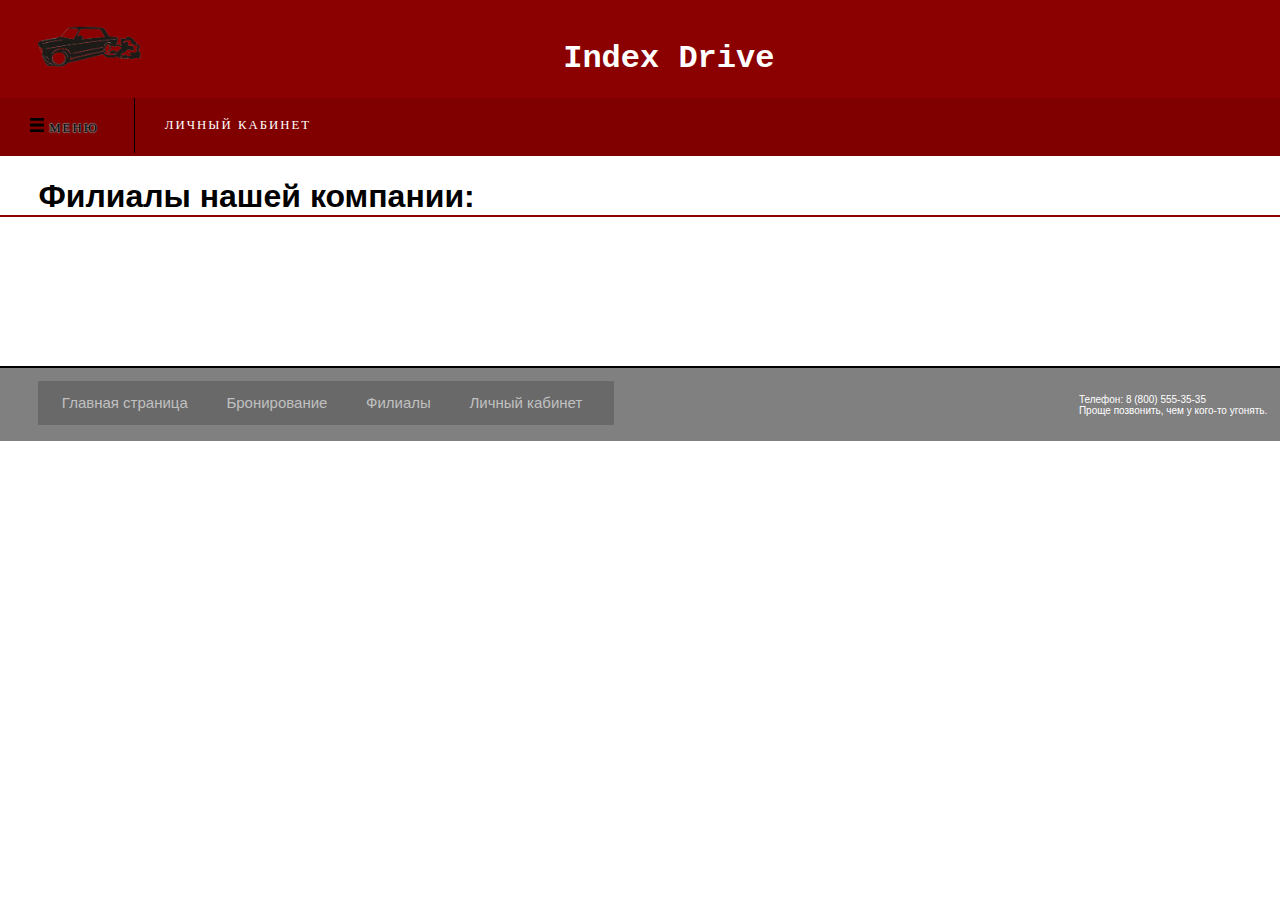
<file: branches.html>
<!DOCTYPE html>
<html>
<head>
	<meta charset="utf-8">
	<title>Филиалы</title>
	<link rel="stylesheet" type="text/css" href="css/branches.css">
</head>
<body>
<header>
	<a href="index.html"><img src="img/lp/logo.png" class="logo"></a><div style="margin-left: 33%;margin-right: auto; display: inline-block;"><h1>Index Drive</h1></div>
	<nav>
  		<ul class="topmenu">
    		<li><a href="" class="active"><img style="height: 14px;"src="img/menu stripes.png"> Меню<span class="fa fa-angle-down"></span></a>
      			<ul class="submenu">
        			<li><a href="branches.html">Филиалы</a></li>
        			<li><a href="booking.html">Бронирование</a></li>
        			<li><a href="cards.html">Банковские карты</a></li>
      			</ul>
    		</li>
		    <li><a href="register.html">Личный кабинет</a></li>
  		</ul>
	</nav>
</header>
<h1 style="border-bottom: 2px solid darkred; padding-left: 3%;">Филиалы нашей компании:</h1>
<script type="text/javascript" charset="utf-8" async src="https://api-maps.yandex.ru/services/constructor/1.0/js/?um=constructor%3Ab9a96036751d36dacc7adcfa4d943124614c86277bbc1a7d9e653b3f286d2bb4&amp;width=100%25&amp;height=500&amp;lang=ru_RU&amp;scroll=true"></script>
<footer>
	<div class="f_text">Телефон: 8 (800) 555-35-35
		<br>Проще позвонить, чем у кого-то угонять.
	</div>
	<div class="menu">
		<ul>
			<li><a href="index.html">Главная страница</a></li>
			<li><a href="booking.html">Бронирование</a></li>
			<li><a href="branches.html">Филиалы</a></li>
			<li><a href="register.html">Личный кабинет</a></li>
		</ul>
	</div>
</footer>
</body>
</html>
</file>
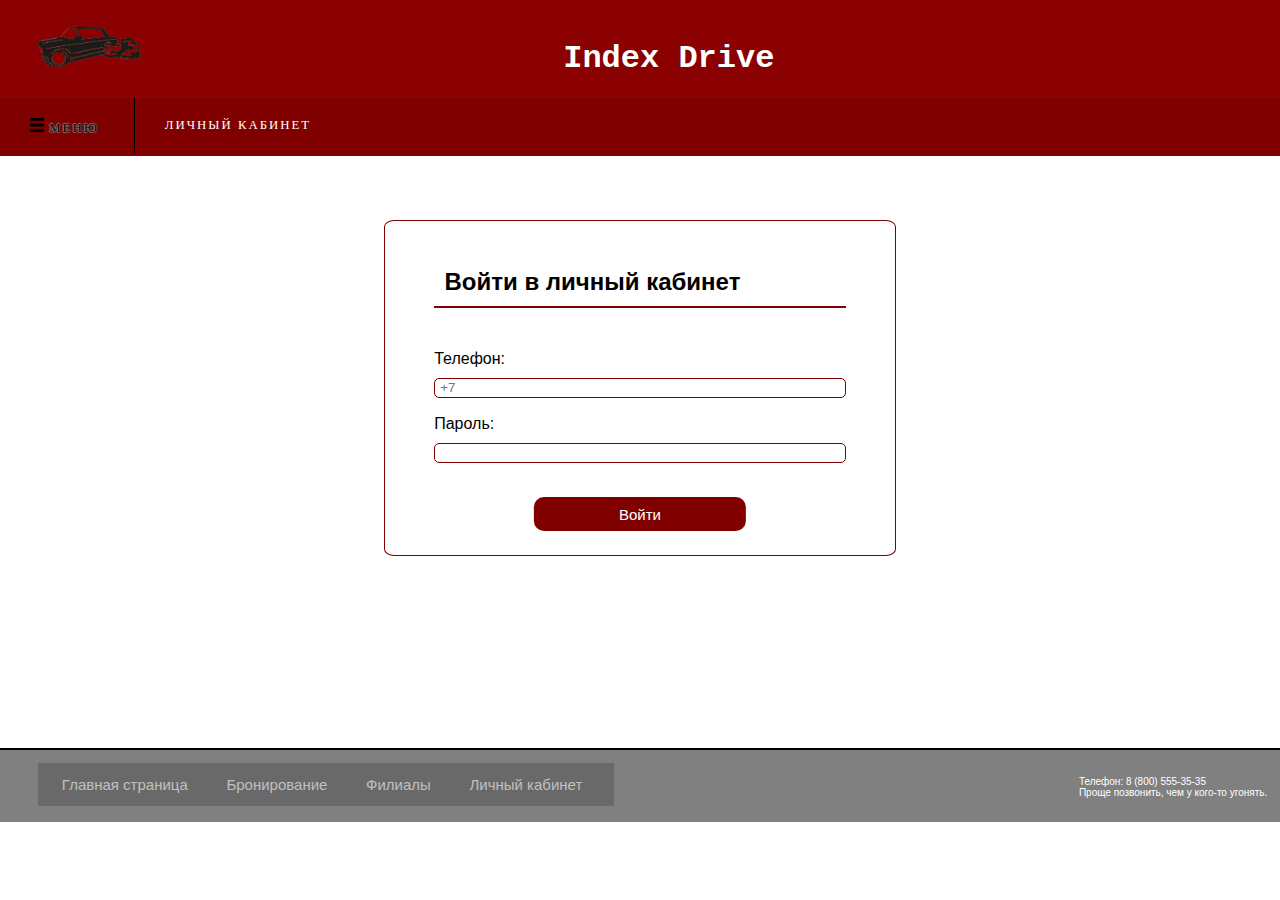
<file: login.html>
<!DOCTYPE html>
<html>
<head>
	<meta charset="utf-8">
	<title>Вход в личный кабинет</title>
	<link rel="stylesheet" type="text/css" href="css/login.css">
</head>
<body>
<header>
	<a href="index.html"><img src="img/lp/logo.png" class="logo"></a><div style="margin-left: 33%;margin-right: auto; display: inline-block;"><h1>Index Drive</h1></div>
	<nav>
  		<ul class="topmenu">
    		<li><a href="" class="active"><img style="height: 14px;"src="img/menu stripes.png"> Меню<span class="fa fa-angle-down"></span></a>
      			<ul class="submenu">
        			<li><a href="branches.html">Филиалы</a></li>
        			<li><a href="booking.html">Бронирование</a></li>
        			<li><a href="cards.html">Банковские карты</a></li>
      			</ul>
    		</li>
		    <li><a href="register.html">Личный кабинет</a></li>
  		</ul>
	</nav>
</header>
<form>
		<div class="group">
			<h2 title="Форма регистрации">Войти в личный кабинет</h2>
			<label for="">Телефон:</label>
			<input type="number" placeholder="+7" pattern="+[0-9]{11}" name="name">
		</div>
		<div class="group">
			<label for="">Пароль:</label>
			<input type="password" name="password">
		</div>
		<div class="group">
			<center><button>Войти</button></center>
		</div>
	</form>
<footer>
	<div class="f_text">Телефон: 8 (800) 555-35-35
		<br>Проще позвонить, чем у кого-то угонять.
	</div>
	<div class="menu">
		<ul>
			<li><a href="index.html">Главная страница</a></li>
			<li><a href="booking.html">Бронирование</a></li>
			<li><a href="branches.html">Филиалы</a></li>
			<li><a href="register.html">Личный кабинет</a></li>
		</ul>
	</div>
</footer>
</body>
</html>
</file>
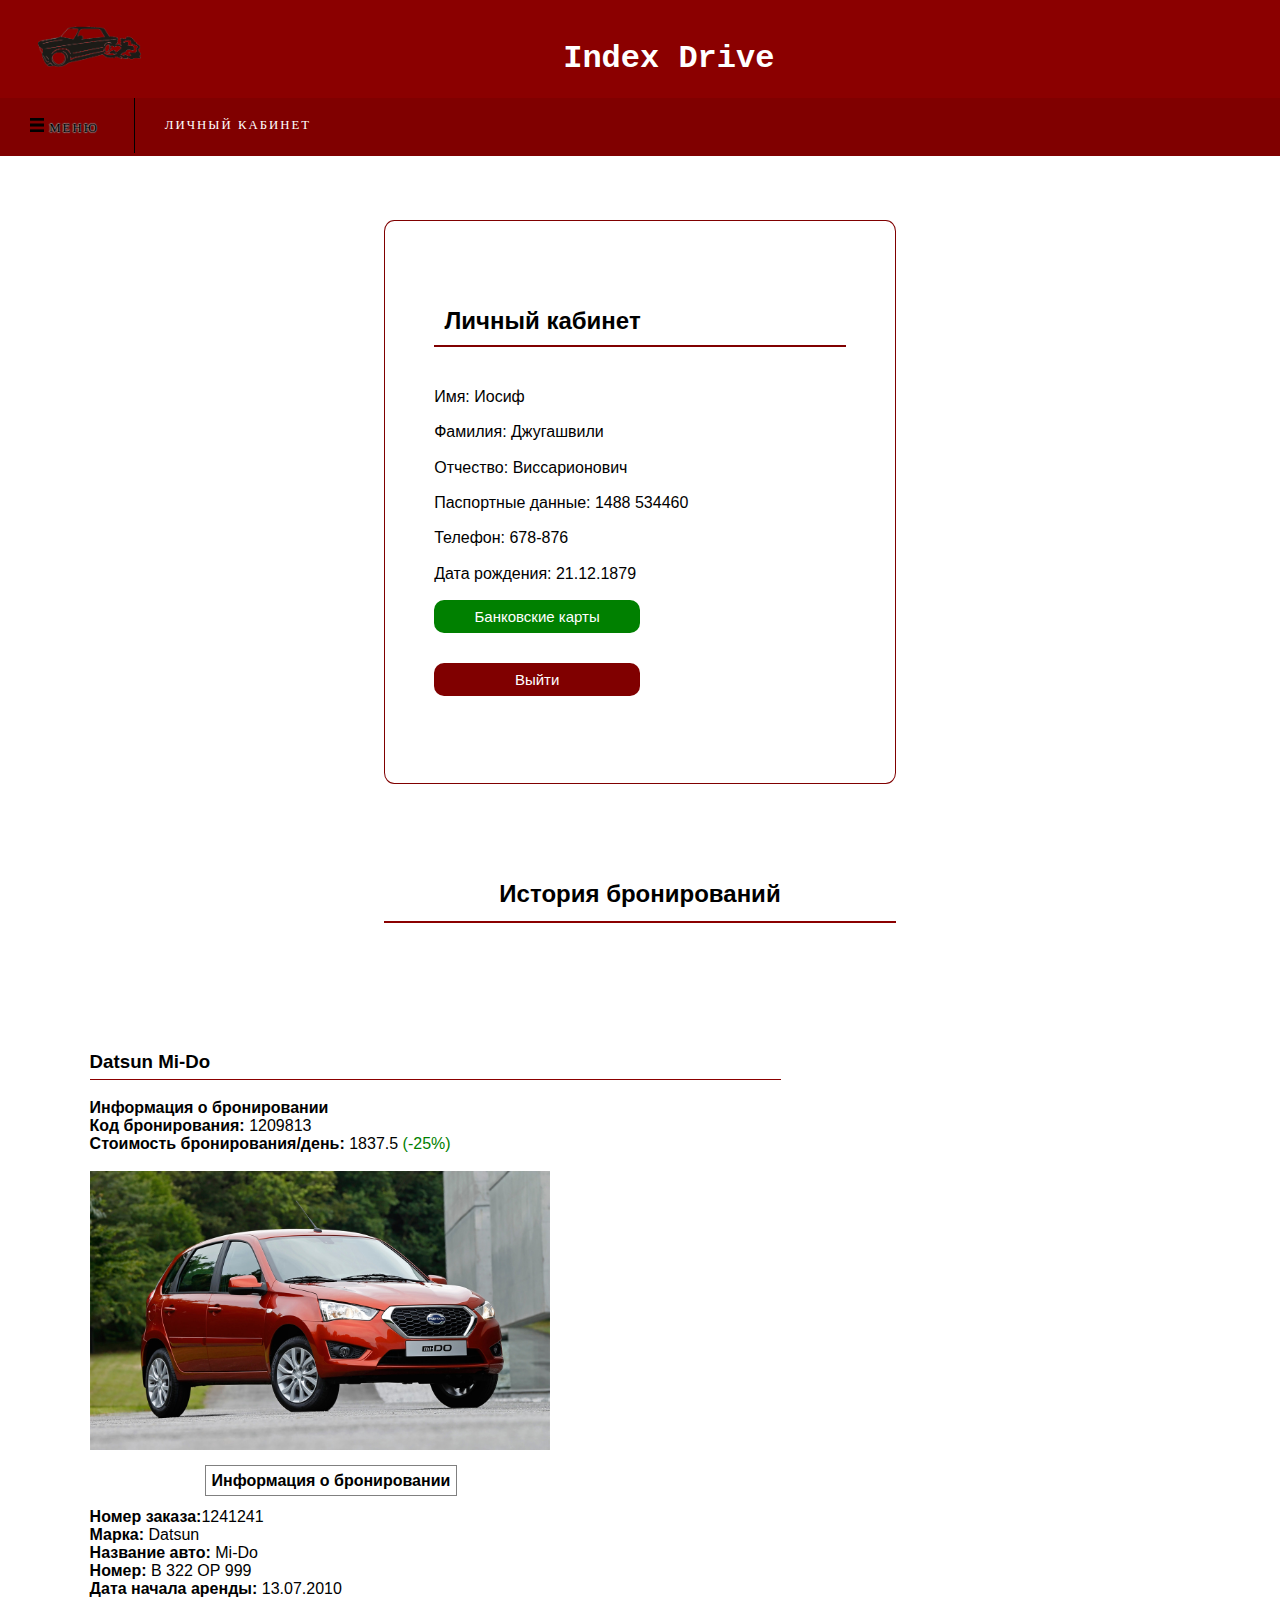
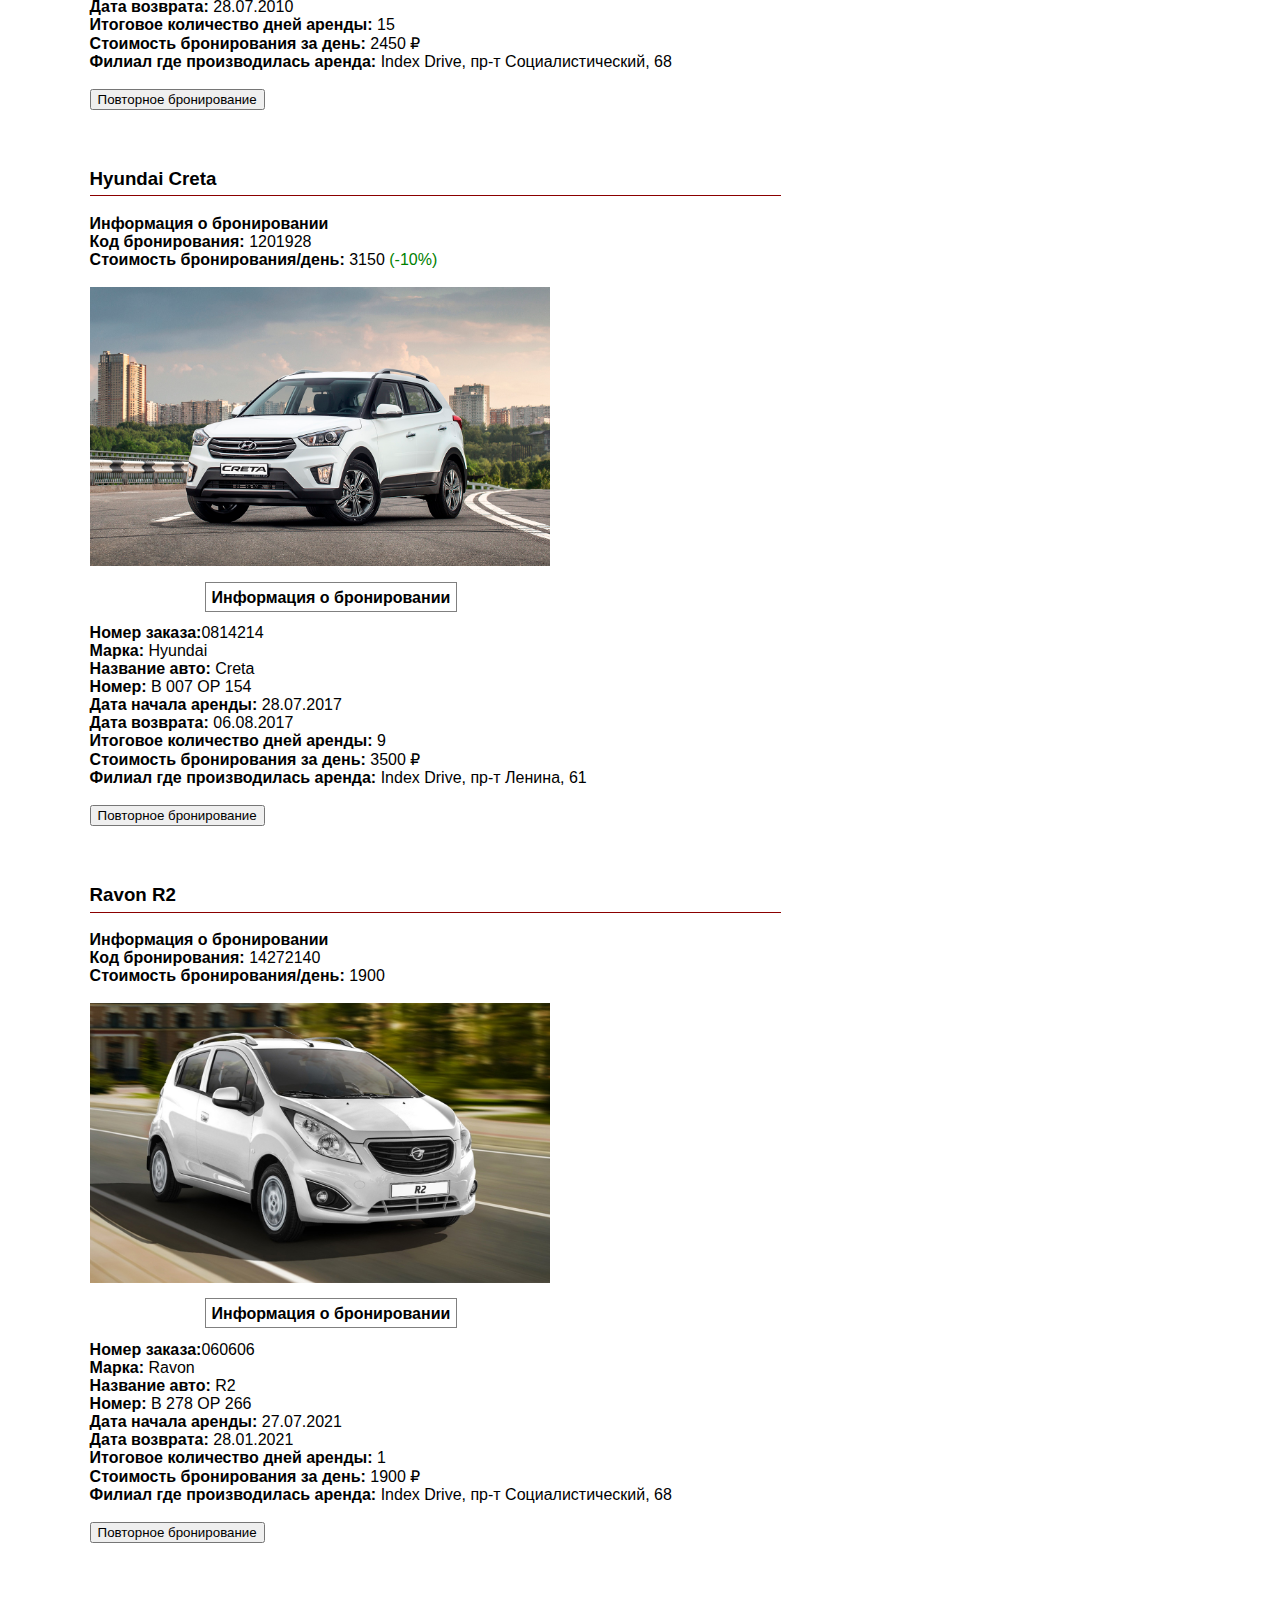
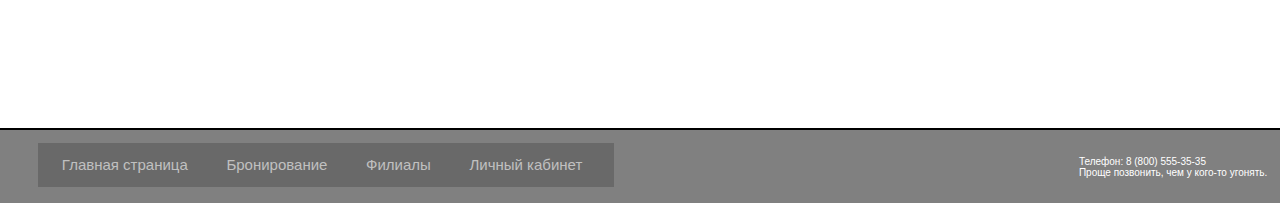
<file: profile.html>
<!DOCTYPE html>
<html>
<head>
	<meta charset="utf-8">
	<title>Личный кабинет</title>
	<link rel="stylesheet" type="text/css" href="css/profile.css">
</head>
<body>
<header>
	<a href="index.html"><img src="img/lp/logo.png" class="logo"></a><div style="margin-left: 33%;margin-right: auto; display: inline-block;"><h1>Index Drive</h1></div>
	<nav>
  		<ul class="topmenu">
    		<li><a href="" class="active"><img style="height: 14px;"src="img/menu stripes.png"> Меню<span class="fa fa-angle-down"></span></a>
      			<ul class="submenu">
        			<li><a href="branches.html">Филиалы</a></li>
        			<li><a href="booking.html">Бронирование</a></li>
        			<li><a href="cards.html">Банковские карты</a></li>
      			</ul>
    		</li>
		    <li><a href="register.html">Личный кабинет</a></li>
  		</ul>
	</nav>
</header>
<form>
		<div class="group">
			<h2 title="Форма регистрации">Личный кабинет</h2>
			<label for="">Имя: Иосиф</label>
		</div>
		<div class="group">
			<label for="">Фамилия: Джугашвили</label>
		</div>
		<div class="group">
			<label for="">Отчество: Виссарионович</label>
		</div>
		<div class="group">
			<label for="">Паспортные данные: 1488 534460</label>
		</div>
		<div class="group">
			<label for="">Телефон: 678-876</label>
		</div>
		<div class="group">
			<label for="">Дата рождения: 21.12.1879</label>
		</div>
		<div class="group">
			<button type="submit" formaction="cards.html" style="background: green;">Банковские карты</button>
		</div>
		<div class="group">
				<button type="submit" formaction="login.html">Выйти</button>
		</div>
	</form>

	<center><h2 style="border-bottom: 2px solid darkred; padding-bottom: 1%; max-width: 40%;">История бронирований</h2></center>
<div class="frame">
	<div style="margin-bottom: 5%;" class="b_div">
		<h3 style="border-bottom: 1px solid darkred; padding-bottom: 0.5%; max-width: 60%">Datsun Mi-Do</h3>
		<b>Информация о бронировании</b>
		<br><b>Код бронирования: </b>1209813
		<br><b>Стоимость бронирования/день: </b>1837.5 <span style="color: green;">(-25%)</span>
		<br>
		<br><img src="img/booking/datsun mi-do.jpg" width="40%" style="margin-left: 0; display: inline;"><span class="b_text">
		<br>
		<br><span style="margin-left:10%; border:gray 1px solid; padding:0.5%"><b>Информация о бронировании</b></span>
		<br>
		<br><b>Номер заказа:</b>1241241
		<br><b>Марка:</b> Datsun
		<br><b>Название авто:</b> Mi-Do
		<br><b>Номер:</b> В 322 ОР 999</span>
		<br><b>Дата начала аренды: </b>13.07.2010
		<br><b>Дата возврата: </b>28.07.2010
		<br><b>Итоговое количество дней аренды: </b>15
		<br><b>Стоимость бронирования за день: </b>2450 ₽
		<br><b>Филиал где производилась аренда: </b>Index Drive, пр-т Социалистический, 68
		<br>
		<br>
		<button type="submit" style="margin-left:0;">Повторное бронирование</button>
	</div>

	<div style="margin-bottom: 5%;" class="b_div">
		<h3 style="border-bottom: 1px solid darkred; padding-bottom: 0.5%; max-width: 60%">Hyundai Creta</h3>
		<b>Информация о бронировании</b>
		<br><b>Код бронирования: </b>1201928
		<br><b>Стоимость бронирования/день: </b>3150 <span style="color: green;">(-10%)</span>
		<br>
		<br><img src="img/booking/hyundai creta.jpg" width="40%" style="margin-left: 0; display: inline;"><span class="b_text">
		<br>
		<br><span style="margin-left:10%; border:gray 1px solid; padding:0.5%"><b>Информация о бронировании</b></span>
		<br>
		<br><b>Номер заказа:</b>0814214
		<br><b>Марка:</b> Hyundai
		<br><b>Название авто:</b> Creta
		<br><b>Номер:</b> В 007 ОР 154</span>
		<br><b>Дата начала аренды: </b>28.07.2017
		<br><b>Дата возврата: </b>06.08.2017
		<br><b>Итоговое количество дней аренды: </b>9
		<br><b>Стоимость бронирования за день: </b>3500 ₽
		<br><b>Филиал где производилась аренда: </b>Index Drive, пр-т Ленина, 61
		<br>
		<br>
		<button type="submit" style="margin-left:0;">Повторное бронирование</button>
	</div>

	<div style="margin-bottom: 5%;" class="b_div">
		<h3 style="border-bottom: 1px solid darkred; padding-bottom: 0.5%; max-width: 60%">Ravon R2</h3>
		<b>Информация о бронировании</b>
		<br><b>Код бронирования: </b>14272140
		<br><b>Стоимость бронирования/день: </b>1900 <span style="color: green;"></span>
		<br>
		<br><img src="img/booking/ravon r2.jpg" width="40%" style="margin-left: 0; display: inline;"><span class="b_text">
		<br>
		<br><span style="margin-left:10%; border:gray 1px solid; padding:0.5%"><b>Информация о бронировании</b></span>
		<br>
		<br><b>Номер заказа:</b>060606
		<br><b>Марка:</b> Ravon
		<br><b>Название авто:</b> R2
		<br><b>Номер:</b> В 278 ОР 266</span>
		<br><b>Дата начала аренды: </b>27.07.2021
		<br><b>Дата возврата: </b>28.01.2021
		<br><b>Итоговое количество дней аренды: </b>1
		<br><b>Стоимость бронирования за день: </b>1900 ₽
		<br><b>Филиал где производилась аренда: </b>Index Drive, пр-т Социалистический, 68
		<br>
		<br>
		<button type="submit" style="margin-left:0;">Повторное бронирование</button>
	</div>
</div>

<footer>
	<div class="f_text">Телефон: 8 (800) 555-35-35
		<br>Проще позвонить, чем у кого-то угонять.
	</div>
	<div class="menu">
		<ul>
			<li><a href="index.html">Главная страница</a></li>
			<li><a href="booking.html">Бронирование</a></li>
			<li><a href="branches.html">Филиалы</a></li>
			<li><a href="register.html">Личный кабинет</a></li>
		</ul>
	</div>
</footer>
</body>
</html>
</file>
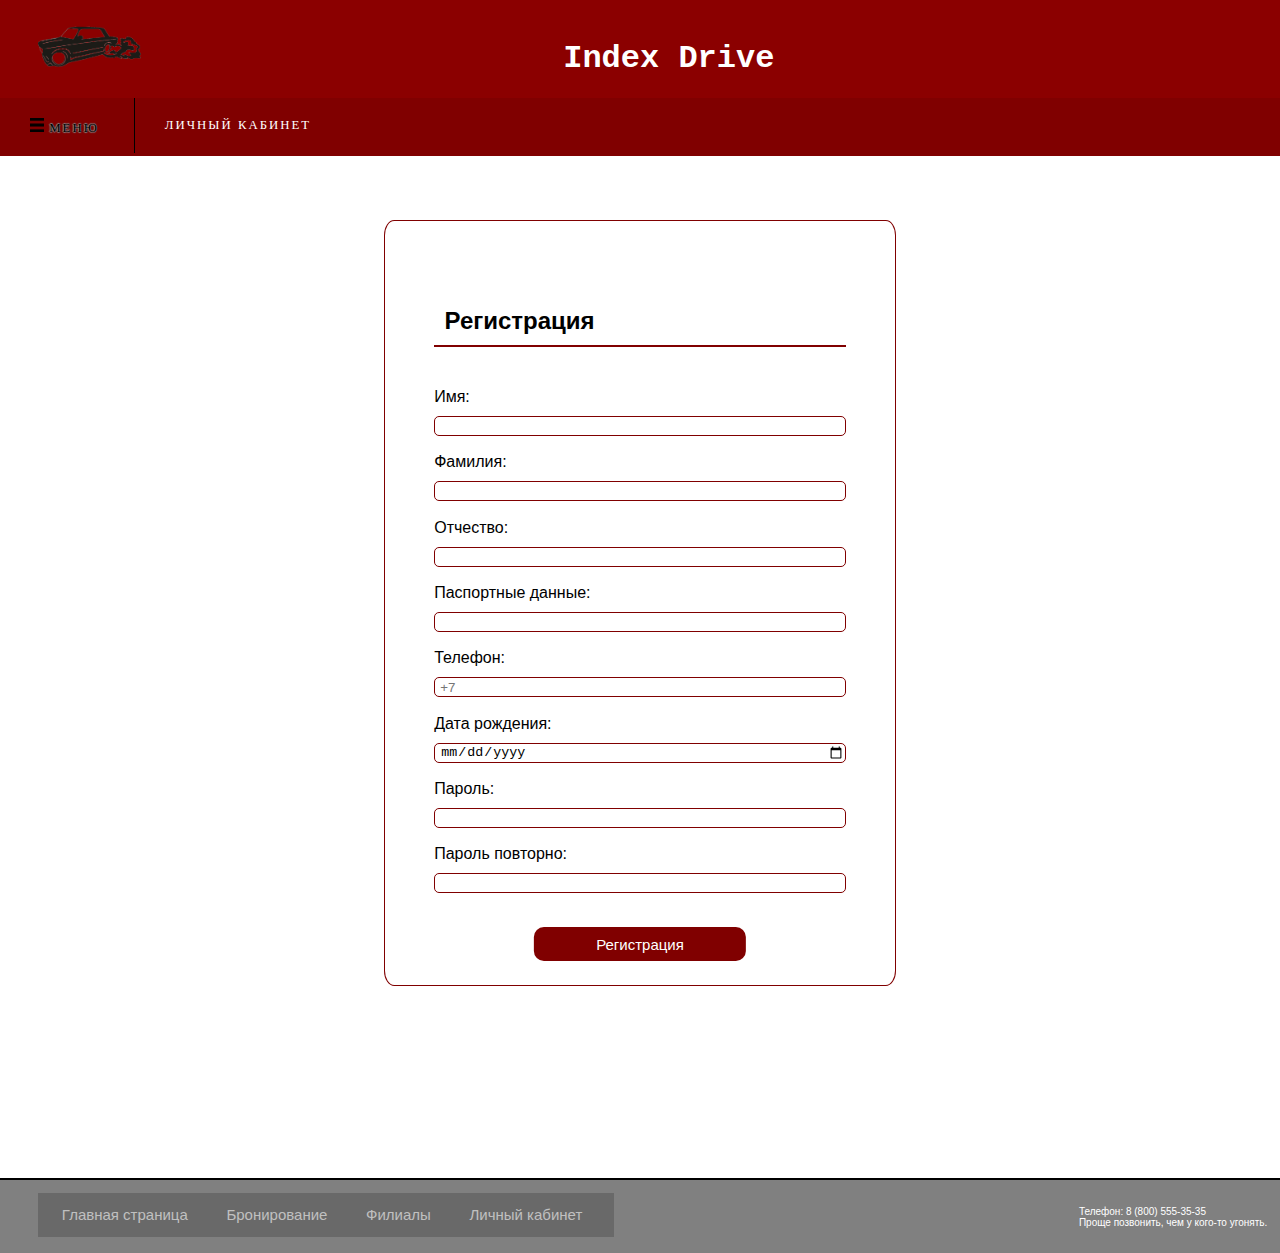
<file: register.html>
<!DOCTYPE html>
<html>
<head>
	<meta charset="utf-8">
	<title>Страница регистрации</title>
	<link rel="stylesheet" type="text/css" href="css/register.css">
</head>
<body>
<header>
	<a href="index.html"><img src="img/lp/logo.png" class="logo"></a><div style="margin-left: 33%;margin-right: auto; display: inline-block;"><h1>Index Drive</h1></div>
	<nav>
  		<ul class="topmenu">
    		<li><a href="" class="active"><img style="height: 14px;"src="img/menu stripes.png"> Меню<span class="fa fa-angle-down"></span></a>
      			<ul class="submenu">
        			<li><a href="branches.html">Филиалы</a></li>
        			<li><a href="booking.html">Бронирование</a></li>
        			<li><a href="cards.html">Банковские карты</a></li>
      			</ul>
    		</li>
		    <li><a href="profile.html">Личный кабинет</a></li>
  		</ul>
	</nav>
</header>
</header>
<form>
		<div class="group">
			<h2 title="Форма регистрации">Регистрация</h2>
			<label for="">Имя:</label>
			<input type="text" name="name">
		</div>
		<div class="group">
			<label for="">Фамилия:</label>
			<input type="text" name="last name">
		</div>
		<div class="group">
			<label for="">Отчество:</label>
			<input type="text" name="llname">
		</div>
		<div class="group">
			<label for="">Паспортные данные:</label>
			<input type="text" pattern="[0-9]{4}\ [0-9]{6}" name="passport number">
		</div>
		<div class="group">
			<label for="">Телефон:</label>
			<input type="number" placeholder="+7" name="phone number">
		</div>
		<div class="group">
			<label for="">Дата рождения:</label>
			<input type="date" pattern="[0-9]{2}\.[0-9]{2}\.[0-9]{4}" name="birthdate">
		</div>
		<div class="group">
			<label for="">Пароль:</label>
			<input type="password" name="password">
		</div>
		<div class="group">
			<label for="">Пароль повторно:</label>
			<input type="password" name="password">
		</div>
		<div class="group">
			<center><button>Регистрация</button></center>
		</div>
	</form>
<footer>
	<div class="f_text">Телефон: 8 (800) 555-35-35
		<br>Проще позвонить, чем у кого-то угонять.
	</div>
	<div class="menu">
		<ul>
			<li><a href="index.html">Главная страница</a></li>
			<li><a href="booking.html">Бронирование</a></li>
			<li><a href="branches.html">Филиалы</a></li>
			<li><a href="register.html">Личный кабинет</a></li>
		</ul>
	</div>
</footer>
</body>
</html>
</file>
<file: css/branches.css>
header {
	display: block;
	background: #8B0000;
	top:  0;
	height: 5%;
	width: 100%;
  font-family: "Arial Black";
}
header h1 {
  color: white;
  display: inline-block;
  top:0;
  margin-left: auto;
  margin-right: auto;
  font-family: 'Courier';
  text-align: center;
}
.logo {
  width:8%;
  display: inline-block;
  margin:2% auto 0 3%;
}
.h_text {
}
*{box-sizing: border-box;}
body {
  margin: 0;
  font-family: 'Arial';
}
nav {background: #800000;}
nav ul {
  margin: 0;
  padding: 0;
  list-style: none;
}
nav ul:after {
  content: "";
  display: table;
  clear: both;
}
nav a {
  text-decoration: none;
  display: block;
  transition: .3s linear;
}
.topmenu > li {
  float: left;
  position: relative;
  border-left: 1px solid black;
}
.topmenu > li:first-child {border-left: 0;}
.topmenu > li > a {  
  padding: 20px 30px;
  font-size: 80%;
  text-transform: uppercase;
  color: white;
  letter-spacing: 2px;
}
.topmenu > li > a.active, 
.submenu a:hover {color: black;text-shadow: 0px 0 1px #808080,0 1px 1px #808080, -1px 0 1px #808080, 0 -1px 1px #808080;}
.topmenu .fa, 
.submenu .fa {
  margin-left: 5px;
  color: inherit;
}
.submenu {
  position: absolute;
  z-index: 5;
  min-width: 200px;
  background: white;
  border-top: 1px solid #CBCBCC;
  border-left: 1px solid #CBCBCC;
  border-right: 1px solid #CBCBCC;
  visibility: hidden;
  opacity: 0; 
  transform-origin: 0% 0%;
  transform: rotateX(-90deg);
  transition: .3s linear;
  font-family: 'Arial';
}
.submenu li {position: relative;}
.submenu li a {
  color: #282828;
  padding: 10px 20px;
  font-size: 13px;
  border-bottom: 1px solid #CBCBCC;
}
.submenu .submenu {
  position: absolute;
  left: 100%;
  top: -1px;
  transition: .3s linear;
}
nav li:hover > .submenu {
  transform: rotateX(0deg);
  visibility: visible;
  opacity: 1;
}
section {
  top: 0;
  height: 20%;
  text-align: center;
  border-top: 3px solid;
  border-bottom: 3px solid;
  padding: 3%;
}
/* Кнопка */
{box-sizing: border-box;}
input {
  width: 100%;
  height: 42px;
  padding-left: 3%;
  border: 2px solid #F08080;
  border-radius: 5px;
  outline: none;
}
.s_icon {
  display: inline-block;
  width: 90%;
}
/* Подвал */

footer {
  position: absolute;
  background: #808080;
  width: 100%;
  margin: 10% 0 0 0;
  border-top: 2px solid black;
}
.f_text, .f_text p {
  position: relative;
  float: right;
  font-size: 10px;
  margin-right: 1%;
  color: white;
  max-width: 20%;
  margin-top: 2%;
}

/* Навигация в подвале */

.menu ul {
  list-style: none;
  margin-left: 3%;
  margin-top: 1%;
  background: #696969;
  max-width: 45%;
  padding-left: 0.5%;
  padding-top: 1%;
  padding-bottom: 1%;
  padding-right: 0;
}
.menu a {
  text-decoration: none;
  font-size: 15px;
  padding-top: 1%;
  padding-left: 3%;
  padding-right: 3%;
  padding-bottom: 1.5%;
  font-family: Arial;
  color:  #C0C0C0;
  -moz-transition: all 0.3s 0.01s ease;
  -o-transition: all 0.3s 0.01s ease;
  -webkit-transition: all 0.3s 0.01s ease;
  margin: 0;
}
.menu a:hover {
  background: #800000;
}
.menu li {
  display: inline;
}

/* Регистрация */

h2 {
  cursor: help;
  margin: 0;
  border-bottom: 2px solid #800000;
  padding: 2.5%;
  margin-bottom: 10%;
}
form {
  margin: 5% auto;
  border: #800000 solid 1px;
  width: 40%;
  height: 100%;
  padding: 2% 3% 5% 3%;
  border-radius: 2%;
}
.group {
  position: relative;
  margin: 1%;
  padding: 1.5%;
}
input {
  margin-top: 10px;
  height: 20px;
  width: 100%;
  border-radius: 5px;
  padding-left: 5px;
  border: 1px solid #800000;
}
input:focus {
  border: 2px solid #4B0082;
}
.group button {
  position: absolute;
  right: 50%;
  left: 50%;
  transform: translate(-50%,50%);
  border-radius: 10px;
  cursor:  pointer;
  padding: 1%;
  justify-content: middle;
  color: white;
  background: #800000;
  border: none;
  font-size: 15px;
  padding: 2% 0 2% 0;
  width: 50%;

}
.group button:hover {
  background: #B22222;
}
</file>
<file: css/login.css>
header {
	display: block;
	background: #8B0000;
	top:  0;
	height: 5%;
	width: 100%;
  font-family: "Arial Black";
}
header h1 {
  color: white;
  display: inline-block;
  top:0;
  margin-left: auto;
  margin-right: auto;
  font-family: 'Courier';
  text-align: center;
}
.logo {
  width:8%;
  display: inline-block;
  margin:2% auto 0 3%;
}
.h_text {
}
*{box-sizing: border-box;}
body {
  margin: 0;
  font-family: 'Arial';
}
nav {background: #800000;}
nav ul {
  margin: 0;
  padding: 0;
  list-style: none;
}
nav ul:after {
  content: "";
  display: table;
  clear: both;
}
nav a {
  text-decoration: none;
  display: block;
  transition: .3s linear;
}
.topmenu > li {
  float: left;
  position: relative;
  border-left: 1px solid black;
}
.topmenu > li:first-child {border-left: 0;}
.topmenu > li > a {  
  padding: 20px 30px;
  font-size: 80%;
  text-transform: uppercase;
  color: white;
  letter-spacing: 2px;
}
.topmenu > li > a.active, 
.submenu a:hover {color: black;text-shadow: 0px 0 1px #808080,0 1px 1px #808080, -1px 0 1px #808080, 0 -1px 1px #808080;}
.topmenu .fa, 
.submenu .fa {
  margin-left: 5px;
  color: inherit;
}
.submenu {
  position: absolute;
  z-index: 5;
  min-width: 200px;
  background: white;
  border-top: 1px solid #CBCBCC;
  border-left: 1px solid #CBCBCC;
  border-right: 1px solid #CBCBCC;
  visibility: hidden;
  opacity: 0; 
  transform-origin: 0% 0%;
  transform: rotateX(-90deg);
  transition: .3s linear;
  font-family: 'Arial';
}
.submenu li {position: relative;}
.submenu li a {
  color: #282828;
  padding: 10px 20px;
  font-size: 13px;
  border-bottom: 1px solid #CBCBCC;
}
.submenu .submenu {
  position: absolute;
  left: 100%;
  top: -1px;
  transition: .3s linear;
}
nav li:hover > .submenu {
  transform: rotateX(0deg);
  visibility: visible;
  opacity: 1;
}
section {
  top: 0;
  height: 20%;
  text-align: center;
  border-top: 3px solid;
  border-bottom: 3px solid;
  padding: 3%;
}
/* Кнопка */
{box-sizing: border-box;}
input {
  width: 100%;
  height: 42px;
  padding-left: 3%;
  border: 2px solid #F08080;
  border-radius: 5px;
  outline: none;
}
.s_icon {
  display: inline-block;
  width: 90%;
}
/* Подвал */

footer {
  position: absolute;
  background: #808080;
  width: 100%;
  margin: 10% 0 0 0;
  border-top: 2px solid black;
}
.f_text, .f_text p {
  position: relative;
  float: right;
  font-size: 10px;
  margin-right: 1%;
  color: white;
  max-width: 20%;
  margin-top: 2%;
}

/* Навигация в подвале */

.menu ul {
  list-style: none;
  margin-left: 3%;
  margin-top: 1%;
  background: #696969;
  max-width: 45%;
  padding-left: 0.5%;
  padding-top: 1%;
  padding-bottom: 1%;
  padding-right: 0;
}
.menu a {
  text-decoration: none;
  font-size: 15px;
  padding-top: 1%;
  padding-left: 3%;
  padding-right: 3%;
  padding-bottom: 1.5%;
  font-family: Arial;
  color:  #C0C0C0;
  -moz-transition: all 0.3s 0.01s ease;
  -o-transition: all 0.3s 0.01s ease;
  -webkit-transition: all 0.3s 0.01s ease;
  margin: 0;
}
.menu a:hover {
  background: #800000;
}
.menu li {
  display: inline;
}

/* Регистрация */

h2 {
  cursor: help;
  margin: 0;
  border-bottom: 2px solid #800000;
  padding: 2.5%;
  margin-bottom: 10%;
}
form {
  margin: 5% auto;
  border: #800000 solid 1px;
  width: 40%;
  height: 100%;
  padding: 2% 3% 5% 3%;
  border-radius: 2%;
}
.group {
  position: relative;
  margin: 1%;
  padding: 1.5%;
}
input {
  margin-top: 10px;
  height: 20px;
  width: 100%;
  border-radius: 5px;
  padding-left: 5px;
  border: 1px solid #800000;
}
input:focus {
  border: 2px solid #4B0082;
}
.group button {
  position: absolute;
  right: 50%;
  left: 50%;
  transform: translate(-50%,50%);
  border-radius: 10px;
  cursor:  pointer;
  padding: 1%;
  justify-content: middle;
  color: white;
  background: #800000;
  border: none;
  font-size: 15px;
  padding: 2% 0 2% 0;
  width: 50%;

}
.group button:hover {
  background: #B22222;
}
</file>
<file: css/profile.css>
header {
	display: block;
	background: #8B0000;
	top:  0;
	height: 5%;
	width: 100%;
  font-family: "Arial Black";
}
header h1 {
  color: white;
  display: inline-block;
  top:0;
  margin-left: auto;
  margin-right: auto;
  font-family: 'Courier';
  text-align: center;
}
.logo {
  width:8%;
  display: inline-block;
  margin:2% auto 0 3%;
}
.h_text {
}
*{box-sizing: border-box;}
body {
  margin: 0;
  font-family: 'Arial';
}
nav {background: #800000;}
nav ul {
  margin: 0;
  padding: 0;
  list-style: none;
}
nav ul:after {
  content: "";
  display: table;
  clear: both;
}
nav a {
  text-decoration: none;
  display: block;
  transition: .3s linear;
}
.topmenu > li {
  float: left;
  position: relative;
  border-left: 1px solid black;
}
.topmenu > li:first-child {border-left: 0;}
.topmenu > li > a {  
  padding: 20px 30px;
  font-size: 80%;
  text-transform: uppercase;
  color: white;
  letter-spacing: 2px;
}
.topmenu > li > a.active, 
.submenu a:hover {color: black;text-shadow: 0px 0 1px #808080,0 1px 1px #808080, -1px 0 1px #808080, 0 -1px 1px #808080;}
.topmenu .fa, 
.submenu .fa {
  margin-left: 5px;
  color: inherit;
}
.submenu {
  position: absolute;
  z-index: 5;
  min-width: 200px;
  background: white;
  border-top: 1px solid #CBCBCC;
  border-left: 1px solid #CBCBCC;
  border-right: 1px solid #CBCBCC;
  visibility: hidden;
  opacity: 0; 
  transform-origin: 0% 0%;
  transform: rotateX(-90deg);
  transition: .3s linear;
  font-family: 'Arial';
}
.submenu li {position: relative;}
.submenu li a {
  color: #282828;
  padding: 10px 20px;
  font-size: 13px;
  border-bottom: 1px solid #CBCBCC;
}
.submenu .submenu {
  position: absolute;
  left: 100%;
  top: -1px;
  transition: .3s linear;
}
nav li:hover > .submenu {
  transform: rotateX(0deg);
  visibility: visible;
  opacity: 1;
}
section {
  top: 0;
  height: 20%;
  text-align: center;
  border-top: 3px solid;
  border-bottom: 3px solid;
  padding: 3%;
}
/* Кнопка */
{box-sizing: border-box;}
input {
  width: 100%;
  height: 42px;
  padding-left: 3%;
  border: 2px solid #F08080;
  border-radius: 5px;
  outline: none;
}
.s_icon {
  display: inline-block;
  width: 90%;
}
/* Подвал */

footer {
  position: absolute;
  background: #808080;
  width: 100%;
  margin: 10% 0 0 0;
  border-top: 2px solid black;
}
.f_text, .f_text p {
  position: relative;
  float: right;
  font-size: 10px;
  margin-right: 1%;
  color: white;
  max-width: 20%;
  margin-top: 2%;
}

/* Навигация в подвале */

.menu ul {
  list-style: none;
  margin-left: 3%;
  margin-top: 1%;
  background: #696969;
  max-width: 45%;
  padding-left: 0.5%;
  padding-top: 1%;
  padding-bottom: 1%;
  padding-right: 0;
}
.menu a {
  text-decoration: none;
  font-size: 15px;
  padding-top: 1%;
  padding-left: 3%;
  padding-right: 3%;
  padding-bottom: 1.5%;
  font-family: Arial;
  color:  #C0C0C0;
  -moz-transition: all 0.3s 0.01s ease;
  -o-transition: all 0.3s 0.01s ease;
  -webkit-transition: all 0.3s 0.01s ease;
  margin: 0;
}
.menu a:hover {
  background: #800000;
}
.menu li {
  display: inline;
}

/* Регистрация */

h2 {
  cursor: help;
  margin: 0;
  border-bottom: 2px solid #800000;
  padding: 2.5%;
  margin-bottom: 10%;
}
form {
  margin: 5% auto;
  border: #800000 solid 1px;
  width: 40%;
  height: 100%;
  padding: 5% 3% 5% 3%;
  border-radius: 2%;
}
.group {
  position: relative;
  margin: 1%;
  padding: 1.5%;
}
input {
  margin-top: 10px;
  height: 20px;
  width: 100%;
  border-radius: 5px;
  padding-left: 5px;
  border: 1px solid #800000;
}
input:focus {
  border: 2px solid #4B0082;
}
.group button {
  margin: 0 auto 3%;
  border-radius: 10px;
  cursor:  pointer;
  padding: 1%;
  justify-content: middle;
  color: white;
  background: #800000;
  border: none;
  font-size: 15px;
  padding: 2% 0 2% 0;
  width: 50%;
}
.group button:hover {
  background: #B22222;
}
.frame {
  margin: 3%;
  margin-left: 7%;
}
.frame input {
  margin-left: 1%;
  max-width:20%;
  padding: 0.4%;
  width: 15%;
  height: 1%;
  border: 2px solid darkred;
  border-radius: 2px;
  outline: none;
}
</file>
<file: css/register.css>
header {
	display: block;
	background: #8B0000;
	top:  0;
	height: 5%;
	width: 100%;
  font-family: "Arial Black";
}
header h1 {
  color: white;
  display: inline-block;
  top:0;
  margin-left: auto;
  margin-right: auto;
  font-family: 'Courier';
  text-align: center;
}
.logo {
  width:8%;
  display: inline-block;
  margin:2% auto 0 3%;
}
.h_text {
}
*{box-sizing: border-box;}
body {
  margin: 0;
  font-family: 'Arial';
}
nav {background: #800000;}
nav ul {
  margin: 0;
  padding: 0;
  list-style: none;
}
nav ul:after {
  content: "";
  display: table;
  clear: both;
}
nav a {
  text-decoration: none;
  display: block;
  transition: .3s linear;
}
.topmenu > li {
  float: left;
  position: relative;
  border-left: 1px solid black;
}
.topmenu > li:first-child {border-left: 0;}
.topmenu > li > a {  
  padding: 20px 30px;
  font-size: 80%;
  text-transform: uppercase;
  color: white;
  letter-spacing: 2px;
}
.topmenu > li > a.active, 
.submenu a:hover {color: black;text-shadow: 0px 0 1px #808080,0 1px 1px #808080, -1px 0 1px #808080, 0 -1px 1px #808080;}
.topmenu .fa, 
.submenu .fa {
  margin-left: 5px;
  color: inherit;
}
.submenu {
  position: absolute;
  z-index: 5;
  min-width: 200px;
  background: white;
  border-top: 1px solid #CBCBCC;
  border-left: 1px solid #CBCBCC;
  border-right: 1px solid #CBCBCC;
  visibility: hidden;
  opacity: 0; 
  transform-origin: 0% 0%;
  transform: rotateX(-90deg);
  transition: .3s linear;
  font-family: 'Arial';
}
.submenu li {position: relative;}
.submenu li a {
  color: #282828;
  padding: 10px 20px;
  font-size: 13px;
  border-bottom: 1px solid #CBCBCC;
}
.submenu .submenu {
  position: absolute;
  left: 100%;
  top: -1px;
  transition: .3s linear;
}
nav li:hover > .submenu {
  transform: rotateX(0deg);
  visibility: visible;
  opacity: 1;
}
section {
  top: 0;
  height: 20%;
  text-align: center;
  border-top: 3px solid;
  border-bottom: 3px solid;
  padding: 3%;
}
/* Кнопка */
{box-sizing: border-box;}
input {
  width: 100%;
  height: 42px;
  padding-left: 3%;
  border: 2px solid #F08080;
  border-radius: 5px;
  outline: none;
}
.s_icon {
  display: inline-block;
  width: 90%;
}
/* Подвал */

footer {
  position: absolute;
  background: #808080;
  width: 100%;
  margin: 10% 0 0 0;
  border-top: 2px solid black;
}
.f_text, .f_text p {
  position: relative;
  float: right;
  font-size: 10px;
  margin-right: 1%;
  color: white;
  max-width: 20%;
  margin-top: 2%;
}

/* Навигация в подвале */

.menu ul {
  list-style: none;
  margin-left: 3%;
  margin-top: 1%;
  background: #696969;
  max-width: 45%;
  padding-left: 0.5%;
  padding-top: 1%;
  padding-bottom: 1%;
  padding-right: 0;
}
.menu a {
  text-decoration: none;
  font-size: 15px;
  padding-top: 1%;
  padding-left: 3%;
  padding-right: 3%;
  padding-bottom: 1.5%;
  font-family: Arial;
  color:  #C0C0C0;
  -moz-transition: all 0.3s 0.01s ease;
  -o-transition: all 0.3s 0.01s ease;
  -webkit-transition: all 0.3s 0.01s ease;
  margin: 0;
}
.menu a:hover {
  background: #800000;
}
.menu li {
  display: inline;
}

/* Регистрация */

h2 {
  cursor: help;
  margin: 0;
  border-bottom: 2px solid #800000;
  padding: 2.5%;
  margin-bottom: 10%;
}
form {
  margin: 5% auto;
  border: #800000 solid 1px;
  width: 40%;
  height: 100%;
  padding: 5% 3% 5% 3%;
  border-radius: 2%;
}
.group {
  position: relative;
  margin: 1%;
  padding: 1.5%;
}
input {
  margin-top: 10px;
  height: 20px;
  width: 100%;
  border-radius: 5px;
  padding-left: 5px;
  border: 1px solid #800000;
}
input:focus {
  border: 2px solid #4B0082;
}
.group button {
  position: absolute;
  right: 50%;
  left: 50%;
  transform: translate(-50%,50%);
  border-radius: 10px;
  cursor:  pointer;
  padding: 1%;
  justify-content: middle;
  color: white;
  background: #800000;
  border: none;
  font-size: 15px;
  padding: 2% 0 2% 0;
  width: 50%;

}
.group button:hover {
  background: #B22222;
}
</file>
